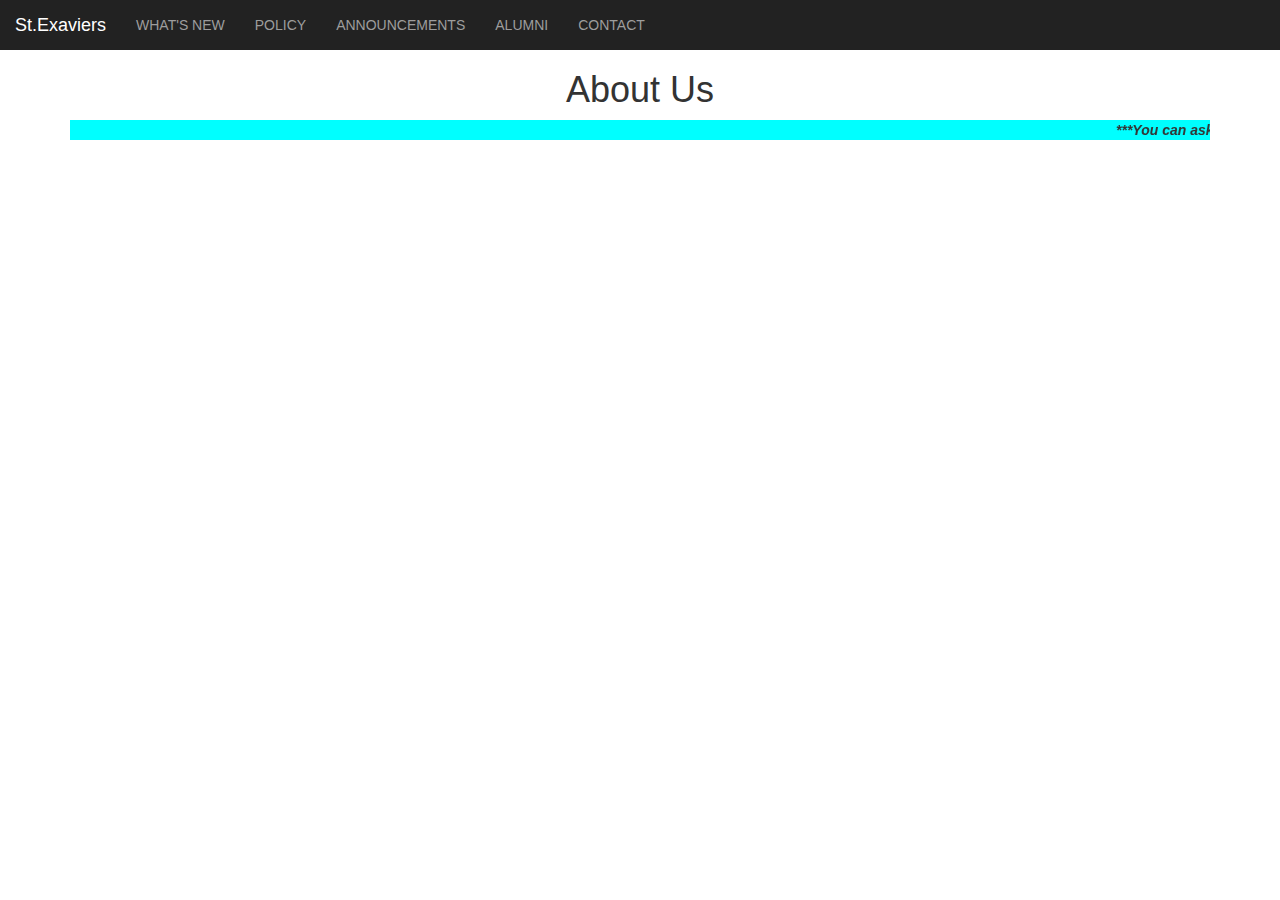
<file: index.html>
<!DOCTYPE html>
<html lang="eng">
<head>
    <meta charset="utf-8">
    <meta name="viewport" content="width=device-width, initial-scale=1.0">
    <title></title>
    <link rel="stylesheet" href="https://maxcdn.bootstrapcdn.com/bootstrap/3.4.0/css/bootstrap.min.css">

    <script src="https://ajax.googleapis.com/ajax/libs/jquery/3.4.1/jquery.min.js"></script>

    <script src="https://maxcdn.bootstrapcdn.com/bootstrap/3.4.0/js/bootstrap.min.js"></script>

    <link rel="stylesheet" href="https://cdnjs.cloudflare.com/ajax/libs/font-awesome/4.7.0/css/font-awesome.min.css">

    <link rel="stylesheet" href="style.css">
    <link rel="next" href="announce.html">
    <link rel="next" href="alumni.html">
    <link rel="next" href="contact.html">
    <link rel="next" href="policy.html">
    <link rel="next" href="new.html">
</head>
<nav class="navbar-inverse" style="position:sticky;top:0;z-index:99999">
    <div class="navbar-header">
        <button type="button" class="navbar-toggle" data-toggle="collapse" data-target="#myNavbar">
            <span class="icon-bar"></span>
            <span class="icon-bar"></span>
            <span class="icon-bar"></span>
        </button>
        <a class="navbar-brand" href="#">St.Exaviers</a>
    </div>
    <div class="collapse navbar-collapse" id="myNavbar">
        <ul class="nav navbar-nav">
            
            <li><a href="new.html">WHAT'S NEW</a></li>
            <li><a href="policy.html">POLICY</a></li>
            <li><a href="announce.html">ANNOUNCEMENTS</a></li>
            <li><a href="alumni.html">ALUMNI</a></li>
            <li><a href="contact.html">CONTACT</a></li>
        </ul>
    </div>
</nav>
<body>
<div class="container">
        <section id="about">
        <h1 class="text-capitalise">About Us</h1>
        <span id="marquee">
            <marquee id="text" behavior="scroll" direction="left" scrollamount="12"><b><i>***You can ask questions at suryar0506@gmail.com***</i></b></marquee>
        </span>
        <iframe width="100%" height="600" src="https://www.youtube.com/embed/esKdHyZVnrc" frameborder="0" allow="accelerometer; autoplay; clipboard-write; encrypted-media; gyroscope; picture-in-picture" allowfullscreen></iframe>
    </section>
        <br>
    </div>
</body>
</html>
</file>
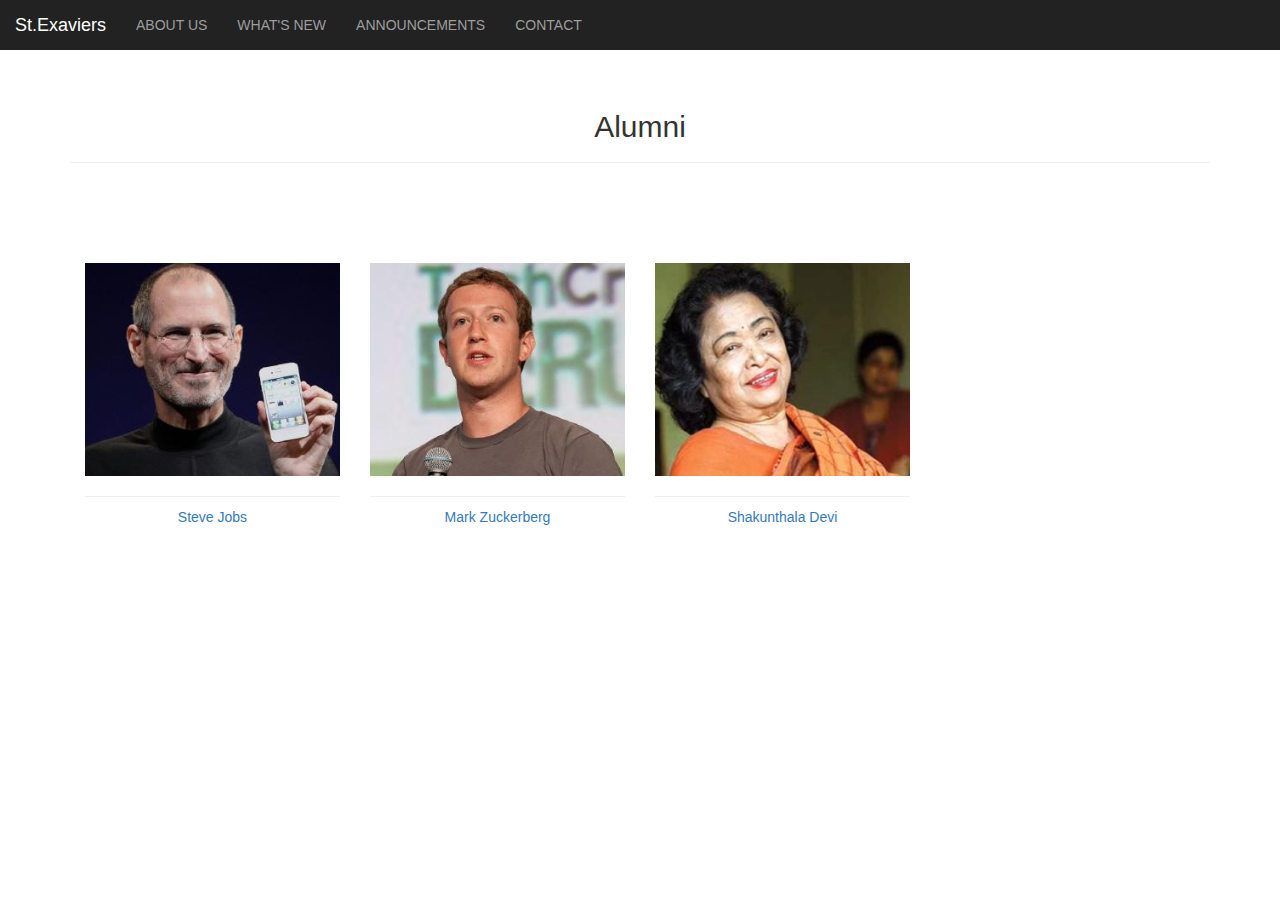
<file: alumni.html>
<!DOCTYPE html>
<html lang="eng">

<head>
    <meta charset="utf-8">
    <meta name="viewport" content="width=device-width, initial-scale=1.0">
    <title></title>
    <link rel="stylesheet" href="https://maxcdn.bootstrapcdn.com/bootstrap/3.4.0/css/bootstrap.min.css">

    <script src="https://ajax.googleapis.com/ajax/libs/jquery/3.4.1/jquery.min.js"></script>

    <script src="https://maxcdn.bootstrapcdn.com/bootstrap/3.4.0/js/bootstrap.min.js"></script>

    <link rel="stylesheet" href="https://cdnjs.cloudflare.com/ajax/libs/font-awesome/4.7.0/css/font-awesome.min.css">

    <link rel="stylesheet" href="style.css">
</head>
<nav class="navbar-inverse" style="position:sticky;top:0;z-index:99999">
    <div class="navbar-header">
        <button type="button" class="navbar-toggle" data-toggle="collapse" data-target="#myNavbar">
            <span class="icon-bar"></span>
            <span class="icon-bar"></span>
            <span class="icon-bar"></span>
        </button>
        <a class="navbar-brand" href="#">St.Exaviers</a>
    </div>
    <div class="collapse navbar-collapse" id="myNavbar">
        <ul class="nav navbar-nav">
            <li><a href="index.html">ABOUT US</a></li>
            <li><a href="new.html">WHAT'S NEW</a></li>
            <li><a href="announce.html">ANNOUNCEMENTS</a></li>
            <li><a href="contact.html">CONTACT</a></li>
        </ul>
    </div>
</nav>

<body>
    <div class="container">
<div class="page-header col-lg-12 col-md-12 col-sm-12 col-xs-12" id="alumni">
            <h2 class="text-capitalize">Alumni</h2>
        </div>
        <div class="col-lg-3 col-md-3 col-sm-3 col-xs-6 book" data-toggle="modal" data-target="#Steve_jobs"> <img id="steve" src="famous_1.jpg" class="img-responsive">
            <hr>
            <p class="text-primary">Steve Jobs</p>
        </div>
        <div class="modal fade" id="Steve_jobs">
            <div class="modal-dialog">
                <div class="modal-content">
                    <div class="modal-header"> <button type="button" class="close" data-dismiss="modal">&times;</button>
                        <h4 class="modal-title">Steve Jobs</h4>
                    </div>
                    <div class="modal-body"> <img src="famous_1.jpg" class="img-responsive img_modal">
                        <p class="p_modal">
                            Steve was a great entrepreneur, the CEO of Apple.
                            <br>
                            <a href="https://en.wikipedia.org/wiki/Steve_Jobs" target="_blank"><b>Learn more</b></a>
                        </p>
                    </div>
                </div>
            </div>
        </div>
        <div class="col-lg-3 col-md-3 col-sm-3 col-xs-6 book" data-toggle="modal" data-target="#Mark_Zuckerberg"> <img id="steve" src="famous_2.jpg" class="img-responsive">
            <hr>
            <p class="text-primary">Mark Zuckerberg</p>
        </div>
        <div class="modal fade" id="Mark_Zuckerberg">
            <div class="modal-dialog">
                <div class="modal-content">
                    <div class="modal-header"> <button type="button" class="close" data-dismiss="modal">&times;</button>
                        <h4 class="modal-title">Mark Zuckerberg</h4>
                    </div>
                    <div class="modal-body"> <img src="famous_2.jpg" class="img-responsive img_modal">
                        <p class="p_modal">
                            Mark was a great entrepreneur, the CEO of Space X.
                            <br>
                            <a href="https://en.wikipedia.org/wiki/Mark_Zuckerberg" target="_blank"><b>Learn more</b></a>
                        </p>
                    </div>
                </div>
            </div>
        </div>
        <div class="col-lg-3 col-md-3 col-sm-3 col-xs-6 book" data-toggle="modal" data-target="#Shakunthala"> <img id="steve" src="famous_3.jpg" class="img-responsive">
            <hr>
            <p class="text-primary">Shakunthala Devi</p>
        </div>
        <div class="modal fade" id="Shakunthala">
            <div class="modal-dialog">
                <div class="modal-content">
                    <div class="modal-header"> <button type="button" class="close" data-dismiss="modal">&times;</button>
                        <h4 class="modal-title">Shakunthala Devi</h4>
                    </div>
                    <div class="modal-body"> <img src="famous_3.jpg" class="img-responsive img_modal">
                        <p class="p_modal">
                            A really good scientist and mathemetician
                            <br>
                            <a href="https://en.wikipedia.org/wiki/Shakuntala_Devi" target="_blank"><b>Learn more</b></a>
                        </p>
                    </div>
                </div>
            </div>
        </div>
    </div>
</body>

</html>
</file>
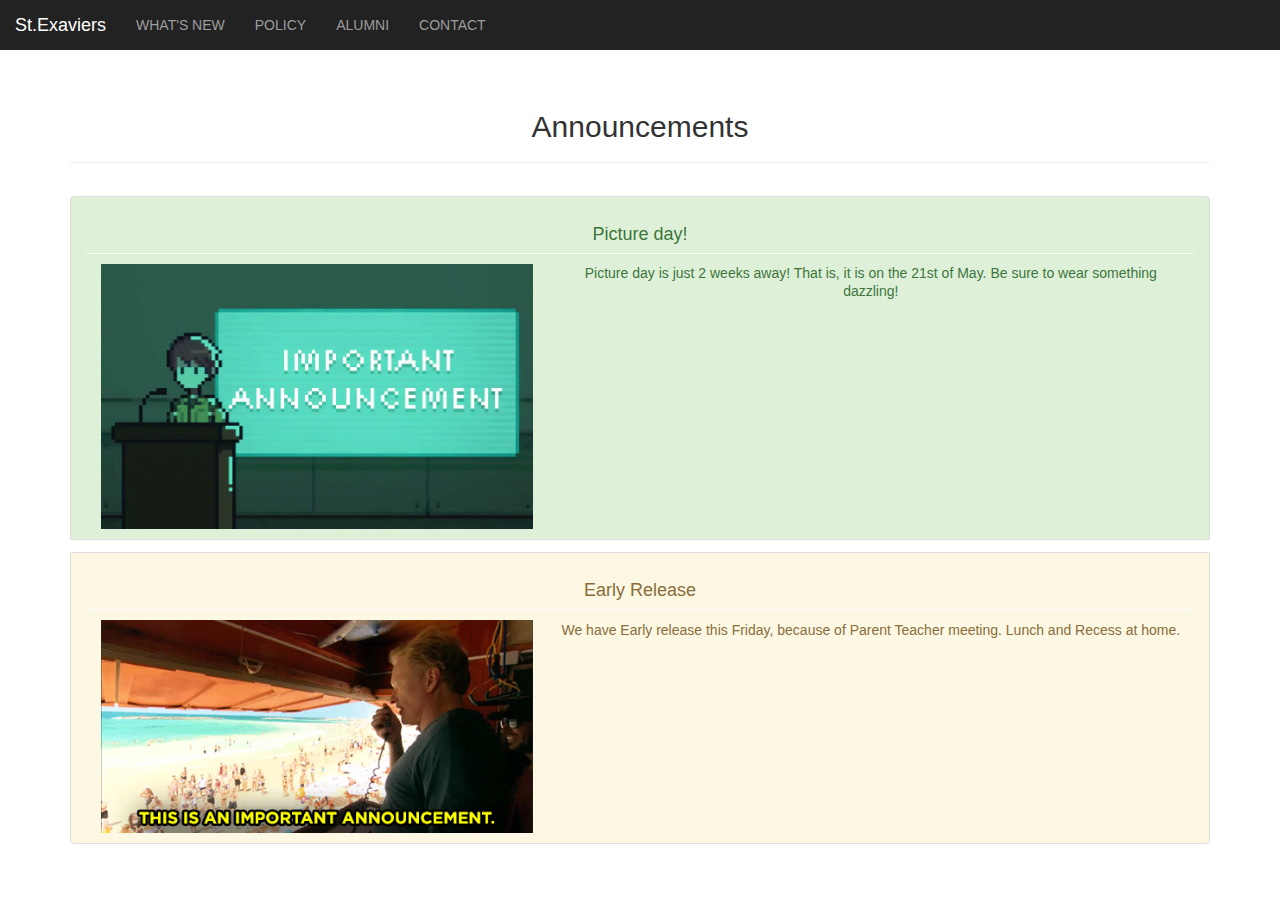
<file: announce.html>
<!DOCTYPE html>
<html lang="eng">

<head>
    <meta charset="utf-8">
    <meta name="viewport" content="width=device-width, initial-scale=1.0">
    <title></title>
    <link rel="stylesheet" href="https://maxcdn.bootstrapcdn.com/bootstrap/3.4.0/css/bootstrap.min.css">

    <script src="https://ajax.googleapis.com/ajax/libs/jquery/3.4.1/jquery.min.js"></script>

    <script src="https://maxcdn.bootstrapcdn.com/bootstrap/3.4.0/js/bootstrap.min.js"></script>

    <link rel="stylesheet" href="https://cdnjs.cloudflare.com/ajax/libs/font-awesome/4.7.0/css/font-awesome.min.css">

    <link rel="stylesheet" href="style.css">
    <link rel="next" href="announce.html">
    <link rel="next" href="alumni.html">
    <link rel="next" href="contact.html">
    <link rel="next" href="policy.html">
    <link rel="next" href="new.html">
</head>
<nav class="navbar-inverse" style="position:sticky;top:0;z-index:99999">
    <div class="navbar-header">
        <button type="button" class="navbar-toggle" data-toggle="collapse" data-target="#myNavbar">
            <span class="icon-bar"></span>
            <span class="icon-bar"></span>
            <span class="icon-bar"></span>
        </button>
        <a class="navbar-brand" href="#">St.Exaviers</a>
    </div>
    <div class="collapse navbar-collapse" id="myNavbar">
        <ul class="nav navbar-nav">
            <li><a href="new.html">WHAT'S NEW</a></li>
            <li><a href="policy.html">POLICY</a></li>
            <li><a href="alumni.html">ALUMNI</a></li>
            <li><a href="contact.html">CONTACT</a></li>
        </ul>
    </div>
</nav>

<body>
    <div class="container">
<div class="page-header col-lg-12 col-md-12 col-sm-12 col-xs-12" id="announcements">
            <h2 class="text-capitalise">Announcements</h2>
        </div>
        <ul class="list-group">
            <li id="announce" class="list-group-item list-group-item-success col-lg-12 col-md-12 col-sm-12 col-xs-12 environment_li">
                <h4>Picture day!</h4>
                <img src="announcement_1.gif" class="img-responsive col-lg-5 col-md-5 col-sm-5 col-xs-12">
                <p class="list-group-item-text col-lg-7 col-md-7 col-sm-7 col-xs-12">Picture day is just 2 weeks away! That is, it is on the 21st of May. Be sure to wear something dazzling!</p>
            </li>
            <li class="list-group-item list-group-item-warning col-lg-12 col-md-12 col-sm-12 col-xs-12 environment_li">
                <h4>Early Release</h4>
                <img src="announcement_2.gif" class="img-responsive col-lg-5 col-md-5 col-sm-5 col-xs-12">
                <p clas="list-group-item-text col-lg-7 col-md-7 col-sm-7 col-xs-12">We have Early release this Friday, because of Parent Teacher meeting. Lunch and Recess at home. </p>
            </li>
        </ul>
    </div>
</body>

</html>
</file>
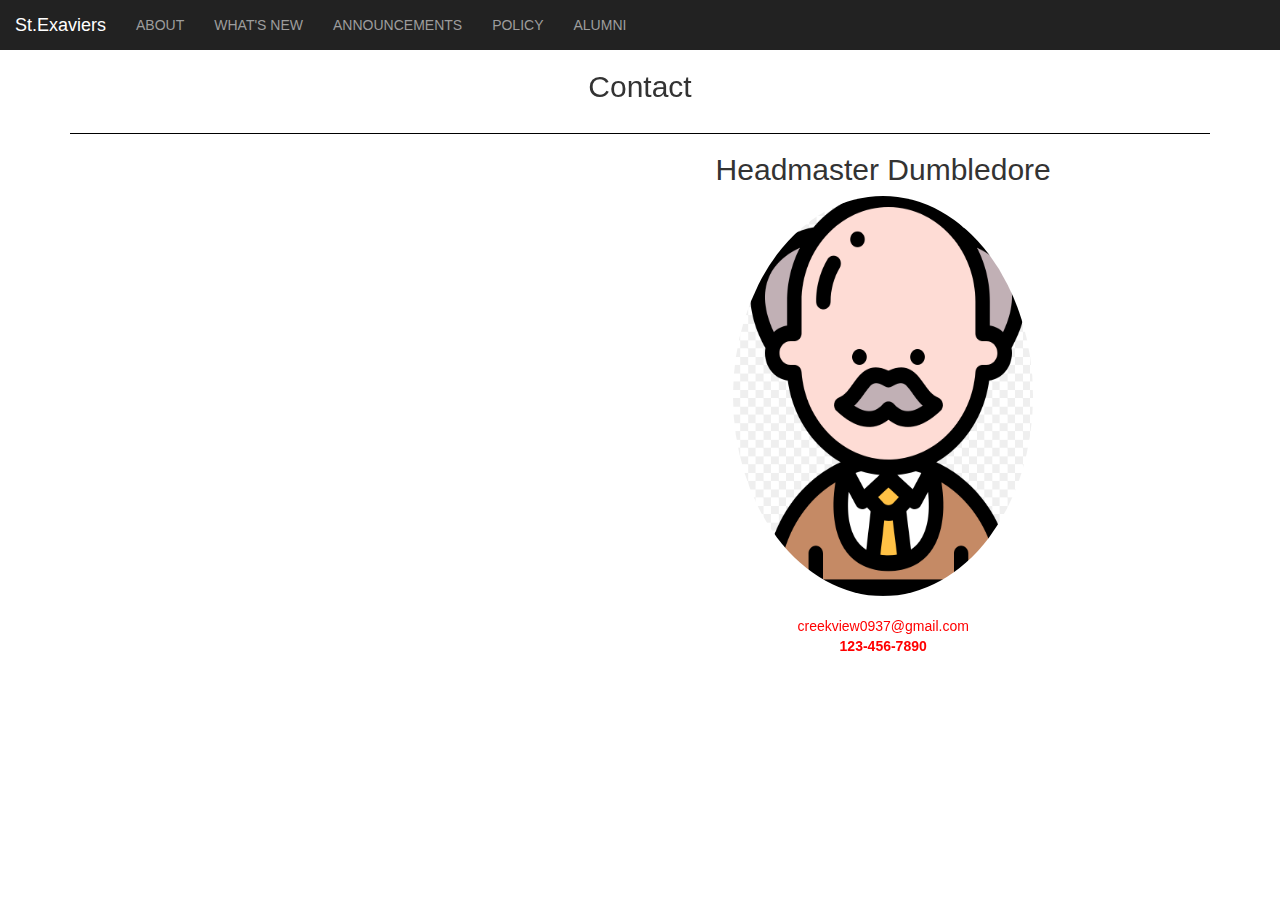
<file: contact.html>
<!DOCTYPE html>
<html lang="eng">
<head>
    <meta charset="utf-8">
    <meta name="viewport" content="width=device-width, initial-scale=1.0">
    <title></title>
    <link rel="stylesheet" href="https://maxcdn.bootstrapcdn.com/bootstrap/3.4.0/css/bootstrap.min.css">

    <script src="https://ajax.googleapis.com/ajax/libs/jquery/3.4.1/jquery.min.js"></script>

    <script src="https://maxcdn.bootstrapcdn.com/bootstrap/3.4.0/js/bootstrap.min.js"></script>

    <link rel="stylesheet" href="https://cdnjs.cloudflare.com/ajax/libs/font-awesome/4.7.0/css/font-awesome.min.css">

    <link rel="stylesheet" href="style.css">
    <link rel="next" href="announce.html">
    <link rel="next" href="alumni.html">
    <link rel="next" href="contact.html">
    <link rel="next" href="policy.html">
    <link rel="next" href="new.html">
</head>
<nav class="navbar-inverse" style="position:sticky;top:0;z-index:99999">
    <div class="navbar-header">
        <button type="button" class="navbar-toggle" data-toggle="collapse" data-target="#myNavbar">
            <span class="icon-bar"></span>
            <span class="icon-bar"></span>
            <span class="icon-bar"></span>
        </button>
        <a class="navbar-brand" href="#">St.Exaviers</a>
    </div>
    <div class="collapse navbar-collapse" id="myNavbar">
        <ul class="nav navbar-nav">
            <li><a href="index.html">ABOUT</a></li>
            <li><a href="new.html">WHAT'S NEW</a></li>
            <li><a href="announce.html">ANNOUNCEMENTS</a></li>
            <li><a href="policy.html">POLICY</a></li>
            <li><a href="alumni.html">ALUMNI</a></li>
        </ul>
    </div>
</nav>

<body>
    <div class="container">
<section id="contact">
    <h2 class="text-capitalise">Contact</h2>
        <div id="map">
            <iframe src="https://www.google.com/maps/embed?pb=!1m18!1m12!1m3!1d3304.824599747504!2d-84.24406278511763!3d34.07401032403073!2m3!1f0!2f0!3f0!3m2!1i1024!2i768!4f13.1!3m3!1m2!1s0x88f59e4578a4fb6d%3A0xfdff029688592345!2sCreek%20View%20Elementary!5e0!3m2!1sen!2sus!4v1604972738500!5m2!1sen!2sus" width="600" height="450" frameborder="0" style="border:0;" allowfullscreen="" aria-hidden="false" tabindex="0"></iframe>
        </div>
        <br>
        <div id="image">
            <h2>Headmaster Dumbledore</h2>
            <img id="headmaster" class="img-circle" width="300" height="400" src="Screen Shot 2020-11-09 at 7.56.18 PM.png">
            <br>
            <br>
            <address>
                <a style="color:red" href="mailto:someone@example.com">creekview0937@gmail.com</a>
                <br>
                <p style="color:red"><b>123-456-7890</b></p>
            </address>
        </div>
    </section>
    </div>
</body>

</html>
</file>
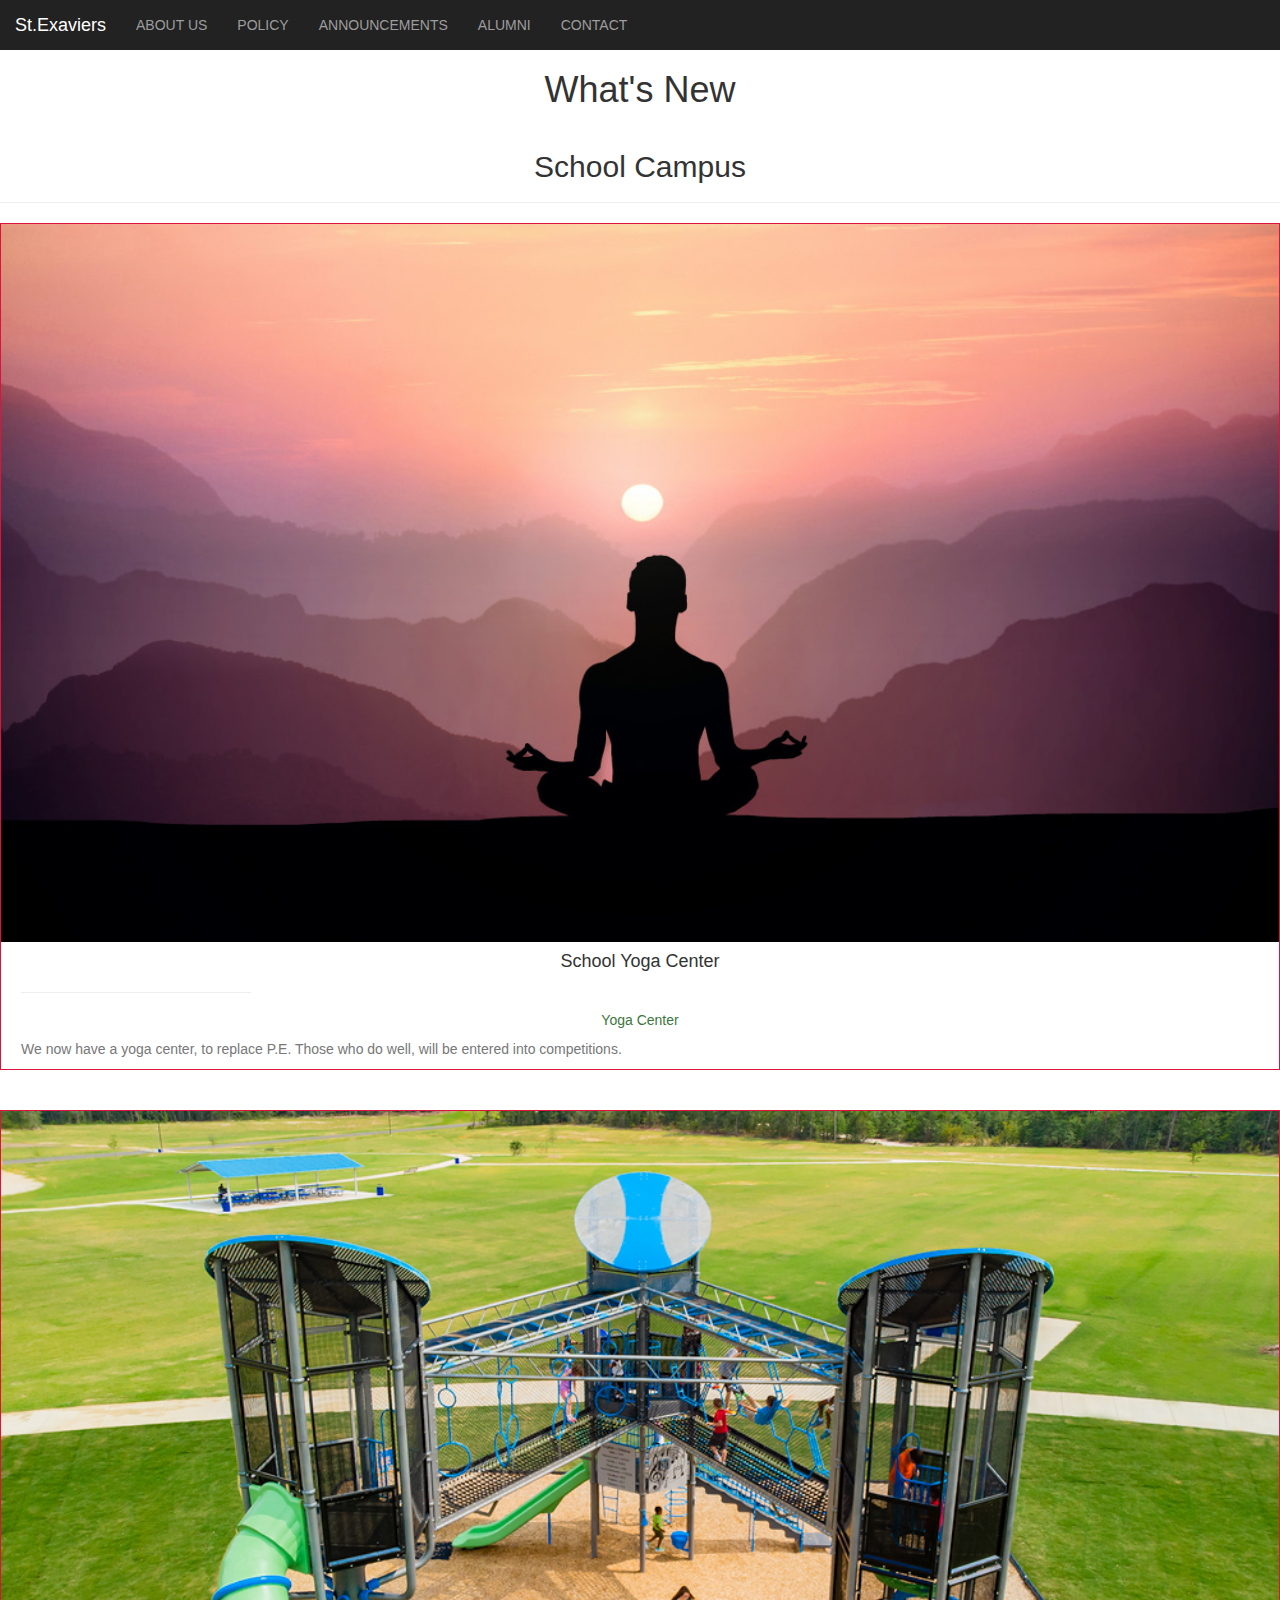
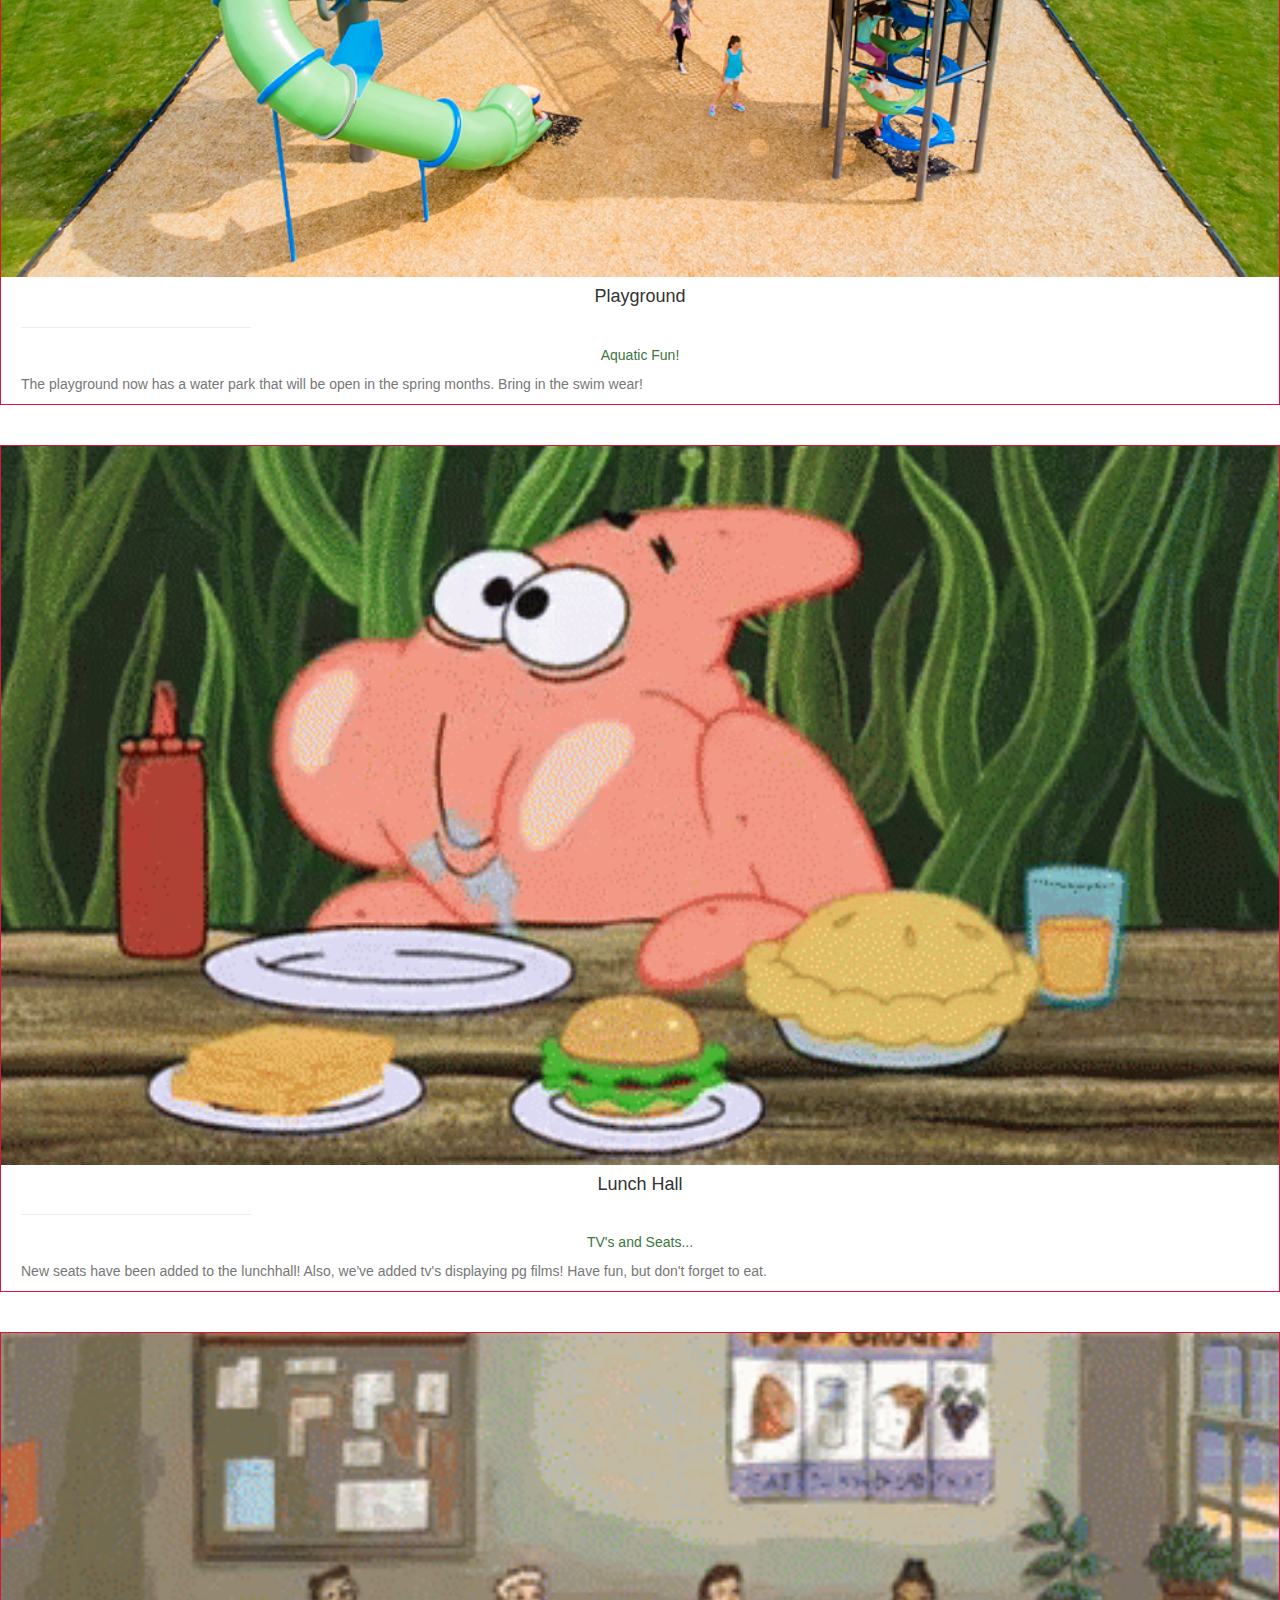
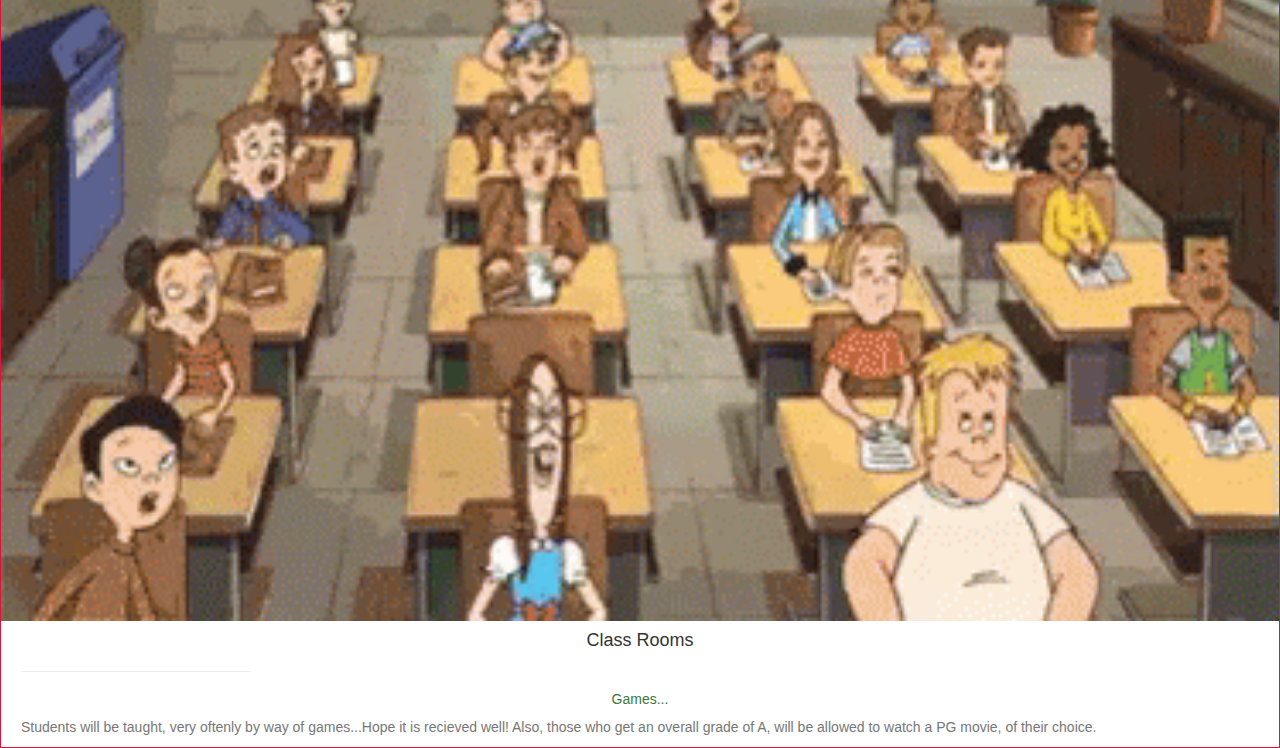
<file: new.html>
<!DOCTYPE html>
<html lang="eng">

<head>
    <meta charset="utf-8">
    <meta name="viewport" content="width=device-width, initial-scale=1.0">
    <title></title>
    <link rel="stylesheet" href="https://maxcdn.bootstrapcdn.com/bootstrap/3.4.0/css/bootstrap.min.css">

    <script src="https://ajax.googleapis.com/ajax/libs/jquery/3.4.1/jquery.min.js"></script>

    <script src="https://maxcdn.bootstrapcdn.com/bootstrap/3.4.0/js/bootstrap.min.js"></script>

    <link rel="stylesheet" href="https://cdnjs.cloudflare.com/ajax/libs/font-awesome/4.7.0/css/font-awesome.min.css">

    <link rel="stylesheet" href="style.css">
</head>
<nav class="navbar-inverse" style="position:sticky;top:0;z-index:99999">
    <div class="navbar-header">
        <button type="button" class="navbar-toggle" data-toggle="collapse" data-target="#myNavbar">
            <span class="icon-bar"></span>
            <span class="icon-bar"></span>
            <span class="icon-bar"></span>
        </button>
        <a class="navbar-brand" href="#">St.Exaviers</a>
    </div>
    <div class="collapse navbar-collapse" id="myNavbar">
        <ul class="nav navbar-nav">
            <li><a href="index.html">ABOUT US</a></li>
            <li><a href="policy.html">POLICY</a></li>
            <li><a href="announce.html">ANNOUNCEMENTS</a></li>
            <li><a href="alumni.html">ALUMNI</a></li>
            <li><a href="contact.html">CONTACT</a></li>
        </ul>
    </div>
</nav>

<body>
    <h1 class="text-capitalise">What's New</h1>
    <div class="page-header" id="what's_new">
        <h2 class="text-capitalize">School Campus</h2>
    </div>
    <center>
        <div class="travel_mainDiv">
            <img class="img-responsive" src="Yuju,Yuju.jpg">
            <h4 class="text-capitalise">School Yoga Center</h4>
            <hr>
            <h5 class="text-success text-center text-capitalise">Yoga Center</h5>
            <p class="text-muted text-left">We now have a yoga center, to replace P.E. Those who do well, will be entered into competitions.</p>
        </div>
    </center>
    <br>
    <br>
    <center>
        <div class="travel_mainDiv">
            <img class="img-responsive" src="Playground.jpg">
            <h4 class="text-capitalise">Playground</h4>
            <hr>
            <h5 class="text-success text-center text-capitalise">Aquatic Fun!</h5>
            <p class="text-muted text-left">The playground now has a water park that will be open in the spring months. Bring in the swim wear!</p>
        </div>
    </center>
    <br>
    <br>
    <center>
        <div class="travel_mainDiv">
            <img class="img-responsive" src="Lunch.gif">
            <h4 class="text-capitalise">Lunch Hall</h4>
            <hr>
            <h5 class="text-success text-center text-capitalise">TV's and Seats...</h5>
            <p class="text-muted text-left">New seats have been added to the lunchhall! Also, we've added tv's displaying pg films! Have fun, but don't forget to eat.</p>
        </div>
    </center>
    <br>
    <br>
    <center>
        <div class="travel_mainDiv">
            <img class="img-responsive" src="Classroom.gif">
            <h4 class="img-responsive">Class Rooms</h4>
            <hr>
            <h5 class="text-success text-center text-capitalise">Games...</h5>
            <p class="text-muted text-left">Students will be taught, very oftenly by way of games...Hope it is recieved well! Also, those who get an overall grade of A, will be allowed to watch a PG movie, of their choice.</p>
        </div>
    </center>
</body>

</html>
</file>
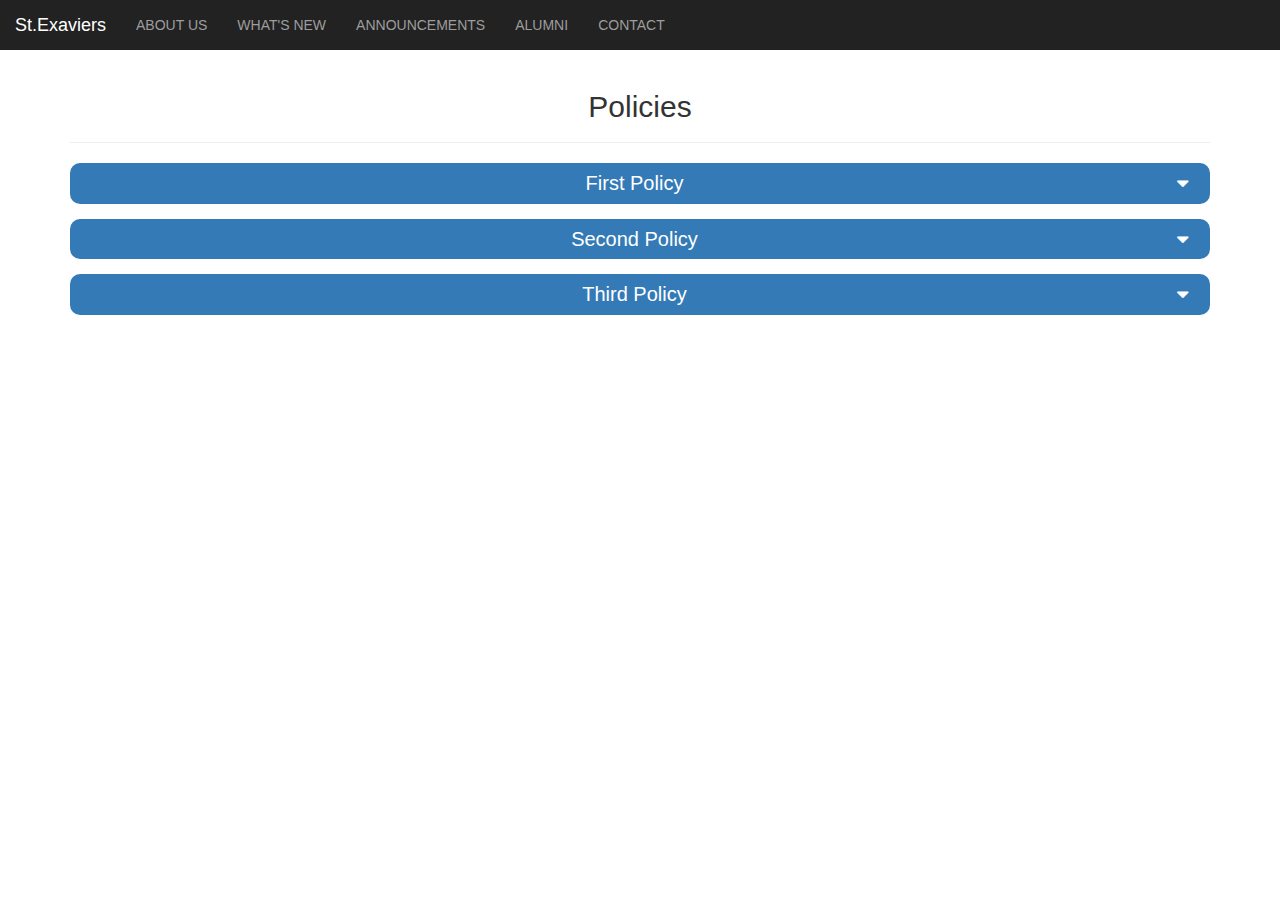
<file: policy.html>
<!DOCTYPE html>
<html lang="eng">

<head>
    <meta charset="utf-8">
    <meta name="viewport" content="width=device-width, initial-scale=1.0">
    <title></title>
    <link rel="stylesheet" href="https://maxcdn.bootstrapcdn.com/bootstrap/3.4.0/css/bootstrap.min.css">

    <script src="https://ajax.googleapis.com/ajax/libs/jquery/3.4.1/jquery.min.js"></script>

    <script src="https://maxcdn.bootstrapcdn.com/bootstrap/3.4.0/js/bootstrap.min.js"></script>

    <link rel="stylesheet" href="https://cdnjs.cloudflare.com/ajax/libs/font-awesome/4.7.0/css/font-awesome.min.css">

    <link rel="stylesheet" href="style.css">
</head>
<nav class="navbar-inverse" style="position:sticky;top:0;z-index:99999">
    <div class="navbar-header">
        <button type="button" class="navbar-toggle" data-toggle="collapse" data-target="#myNavbar">
            <span class="icon-bar"></span>
            <span class="icon-bar"></span>
            <span class="icon-bar"></span>
        </button>
        <a class="navbar-brand" href="#">St.Exaviers</a>
    </div>
    <div class="collapse navbar-collapse" id="myNavbar">
        <ul class="nav navbar-nav">
            <li><a href="index.html">ABOUT US</a></li>
            <li><a href="new.html">WHAT'S NEW</a></li>
            <li><a href="announce.html">ANNOUNCEMENTS</a></li>
            <li><a href="alumni.html">ALUMNI</a></li>
            <li><a href="contact.html">CONTACT</a></li>
        </ul>
    </div>
</nav>

<body>
    <div class="container">
        <div class="page-header" id="policy">
            <h2 class="text-capitalize">Policies</h2>
        </div>
        <div title="Uniform" class="bg-primary movie_head" data-toggle="collapse" data-target="#policy1">
            First Policy<i class="fa fa-sort-desc"></i>
        </div>
        <div id="policy1" class="collapse">
            <div class="col-lg-3 col-md-3 col-sm-3 col-xs-12" id="policy1">
                <img class="img-responsive img-thumbnail" src="policy1.webp">
            </div>
            <div class="col-lg-9 col-md-9 col-sm-9 col-xs-12 movie_text">
                <h5 class="text-success text-left text-capitalise">1st Policy</h5>
                <p>Always wear the uniform to school.</p>
            </div>
        </div>
        <div title="attendance" class="bg-primary movie_head" data-toggle="collapse" data-target="#policy2">
            Second Policy<i class="fa fa-sort-desc"></i>
        </div>
        <div id="policy2" class="collapse">
            <div class="col-lg-3 col-md-3 col-sm-3 col-xs-12" id="policy2">
                <img class="img-responsive img-thumbnail" src="policy2.jpg">
            </div>
            <div class="col-lg-9 col-md-9 col-sm-9 col-xs-12 movie_text">
                <h1 class="text-success text-left text-capitalise">2nd Policy</h1>
                <p>Attendance is very important. Punctuality is the patience of kings.</p>
            </div>
        </div>
        <div title="bullying" class="bg-primary movie_head" data-toggle="collapse" data-target="#policy3">
            Third Policy<i class="fa fa-sort-desc"></i>
        </div>
        <div id="policy3" class="collapse">
            <div class="col-lg-3 col-md-3 col-sm-3 col-xs-12" id="policy3">
                <img class="img-responsive img-thumbnail" src="policy3.jpg">
            </div>
            <div class="col-lg-9 col-md-9 col-sm-9 col-xs-12 movie_text">
                <h1 class="text-success text-left text-capitalise">3rd Policy</h1>
                <p>Bullying is wrong.</p>
            </div>
        </div>
    </div>
</body>

</html>
</file>
<file: style.css>
body{
    text-align: center;
}
marquee {
    background-color: aqua;
}

#map {
    float: left;
    margin-left: 2%;
    margin-top: 40px;
}

#image {
    margin-left: 2%;
    float: left;
}

.list {
    font-size: 20px;
    color: crimson;
}

#headmaster {
    border-radius: 90;
}

#contact {
    margin-top: 15px;
    border-bottom: 1px solid black;
    text-align: center;
}

html {
    scroll-behavior: smooth;
}

.travel_mainDiv{
    border:1px solid crimson;
    padding-left:0px;
    padding-right:0px;
    float:none;
}

.travel_mainDiv img{
    width:100%;
}

.travel_mainDiv hr{
    width:230px;
}

.travel_mainDiv h5{
    width:230px;
}

.travel_mainDiv hr,.travel_mainDiv p{
    margin-left:20px;
}
.movie_head{
font-size: 20px; 
padding: 6px 22px; 
border-radius: 10px; 
margin-bottom: 15px; 
width: 100%; 
display: inline-block; 
}
.movie_head i { 
float: right; 
} 

.movie_text span { 
color: #ff7700; 
}
.environment_li{
    margin-top:13px;
}
.environment_li h4{
    border-bottom: 1px solid white;
    padding: 8px;
}
.book{
    cursor: pointer;
}
.book hr{
    margin-bottom: 10px;
}
.modal-content{
    margin-top:100px;
}
.img-modal{
    display:inline-block;
}
.p modal{
    margin-top:10px;
}
#steve{
    margin-top: 80px;
}
</file>
